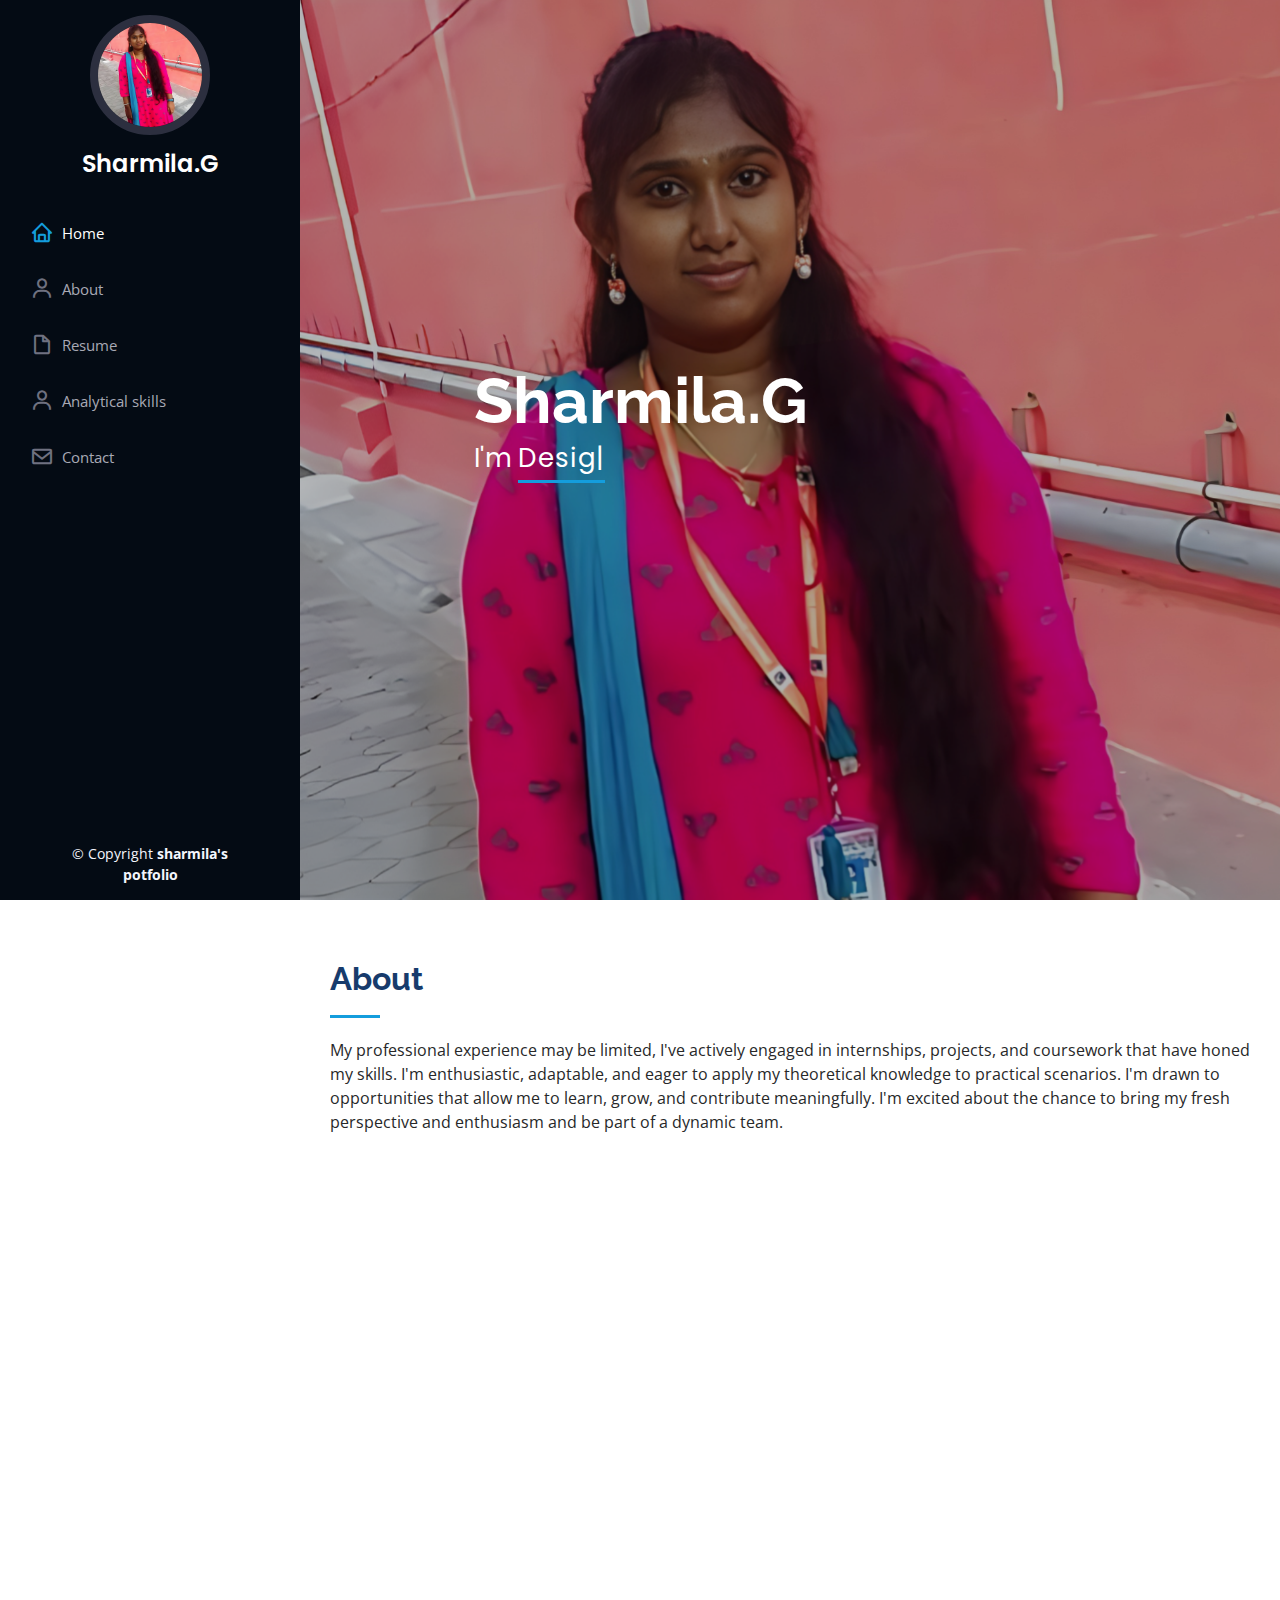
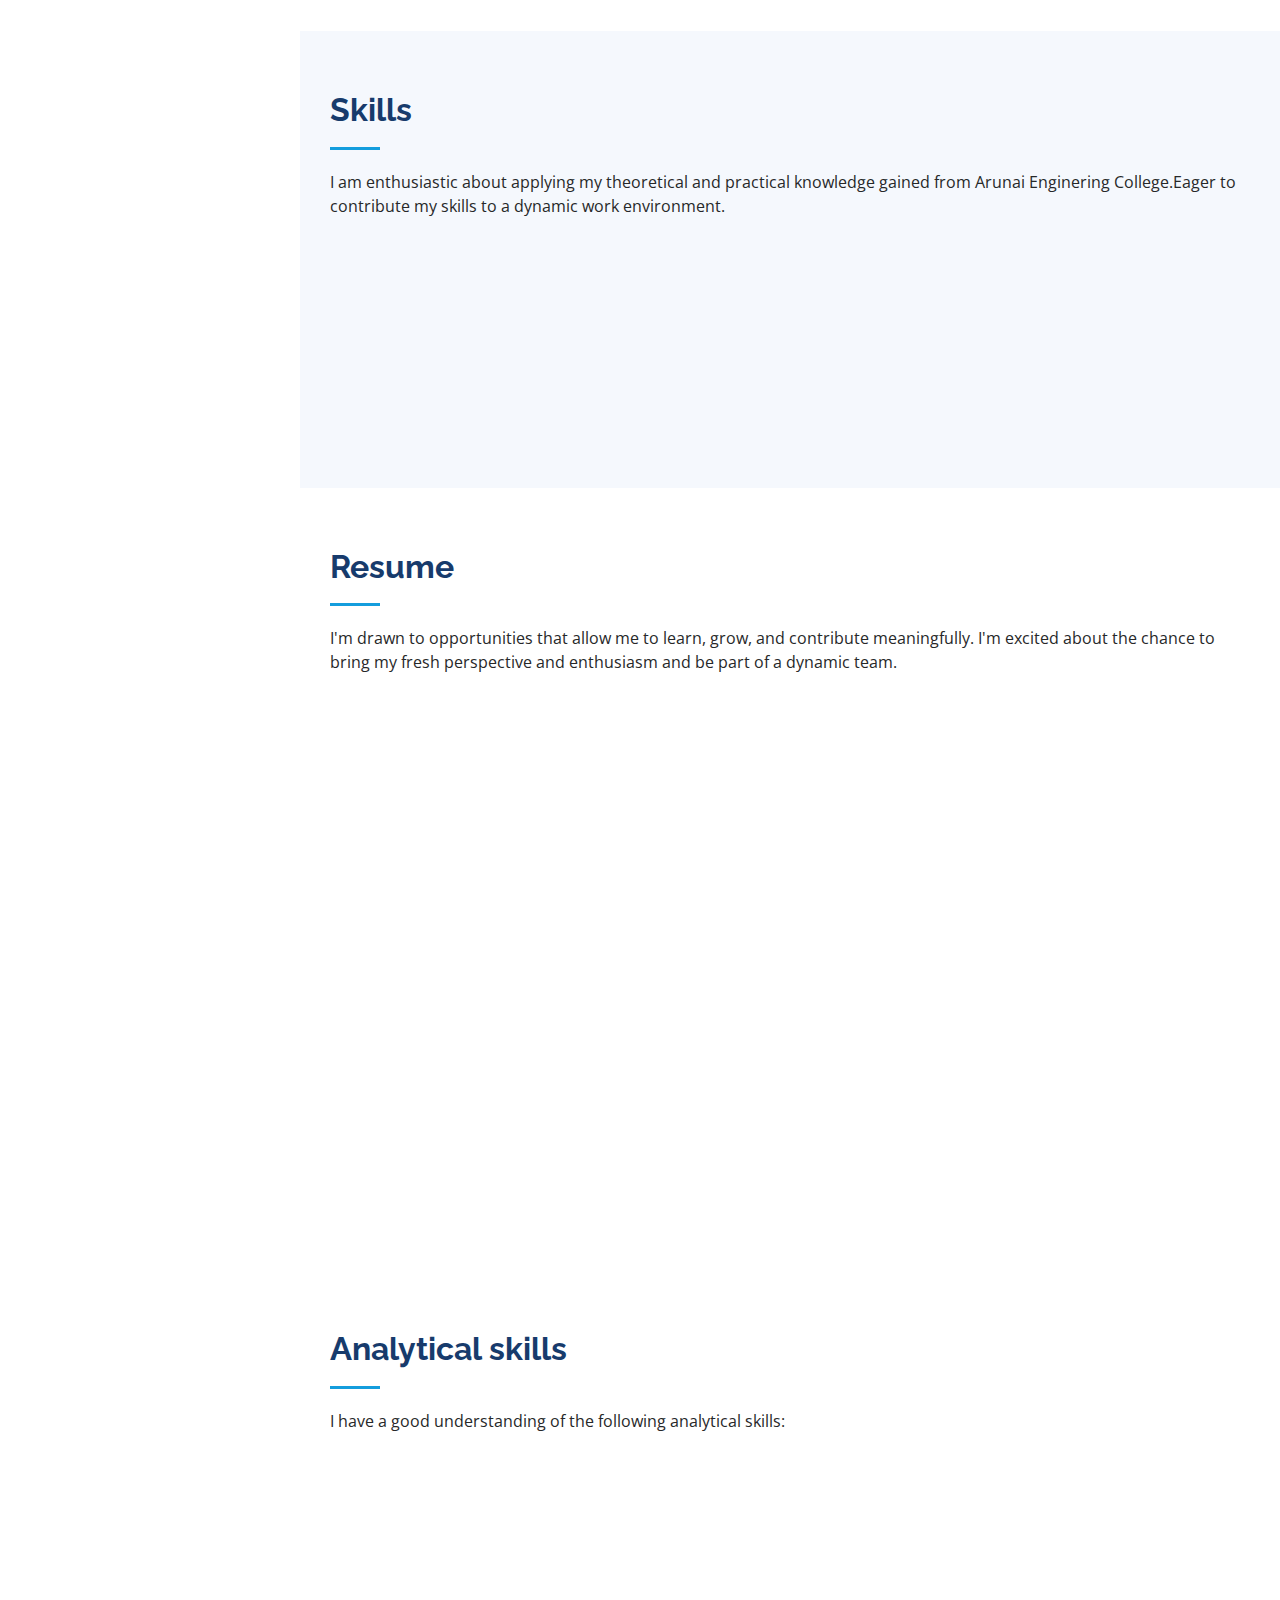
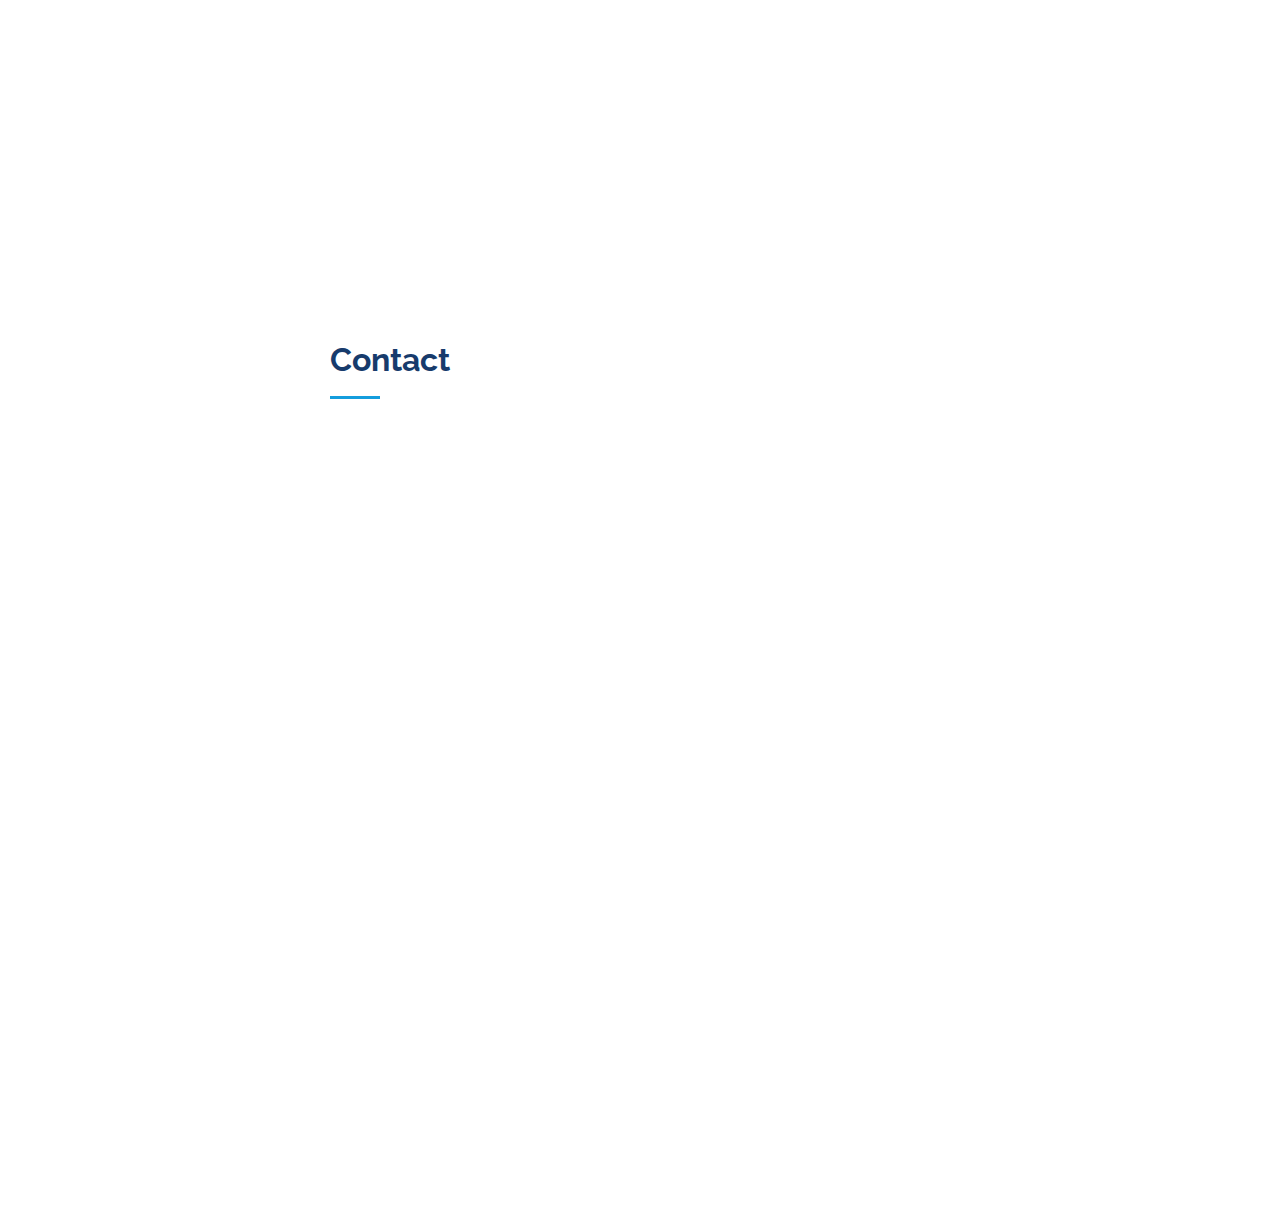
<file: sharmi's portfolio/index.html>
<!DOCTYPE html>
<html lang="en">

<head>
  <meta charset="utf-8">
  <meta content="width=device-width, initial-scale=1.0" name="viewport">

  <title>sharmila's potfolio</title>
  <meta content="" name="description">
  <meta content="" name="keywords">

  <!-- icons -->
  <link href="assets/img/S-icon.jpg" rel="icon">
  

  <!-- Google Fonts -->
  <link href="https://fonts.googleapis.com/css?family=Open+Sans:300,300i,400,400i,600,600i,700,700i|Raleway:300,300i,400,400i,500,500i,600,600i,700,700i|Poppins:300,300i,400,400i,500,500i,600,600i,700,700i" rel="stylesheet">

  <!-- Vendor CSS Files -->
  <link href="assets/vendor/aos/aos.css" rel="stylesheet">
  <link href="assets/vendor/bootstrap/css/bootstrap.min.css" rel="stylesheet">
  <link href="assets/vendor/bootstrap-icons/bootstrap-icons.css" rel="stylesheet">
  <link href="assets/vendor/boxicons/css/boxicons.min.css" rel="stylesheet">
  <link href="assets/vendor/glightbox/css/glightbox.min.css" rel="stylesheet">
  <link href="assets/vendor/swiper/swiper-bundle.min.css" rel="stylesheet">

  <!--  Main CSS File -->
  <link href="assets/css/style.css" rel="stylesheet">

</head>

<body>

  <!-- ======= Mobile nav toggle button ======= -->
  <!-- ======= Header ======= -->

  <header id="header">
    <div class="d-flex flex-column">

      <div class="profile">
        <img src="assets/img/sharmi-profile.jpg" alt="" class="img-fluid rounded-circle">
        <h1 class="text-light"><a href="index.html">Sharmila.G</a></h1>
      </div>

      <nav id="navbar" class="nav-menu navbar">
        <ul>
          <li><a href="#My self" class="nav-link scrollto active"><i class="bx bx-home"></i> <span>Home</span></a></li>
          <li><a href="#about" class="nav-link scrollto"><i class="bx bx-user"></i> <span>About</span></a></li>
          <li><a href="#resume" class="nav-link scrollto"><i class="bx bx-file-blank"></i> <span>Resume</span></a></li>
          <li><a href="#as" class="nav-link scrollto"><i class="bx bx-user"></i> <span>Analytical skills</span></a></li>
          <li><a href="#contact" class="nav-link scrollto"><i class="bx bx-envelope"></i> <span>Contact</span></a></li>
        </ul>
      </nav><!-- .nav-menu -->
    </div>
     
  </header><!-- End Header -->


  <!-- ======= Hero Section ======= -->
  <section id="hero" class="d-flex flex-column justify-content-center align-items-center">
    <div class="hero-container" data-aos="fade-in">
      <h1>Sharmila.G</h1>
      <p>I'm <span class="typed" data-typed-items="Designer, Developer, Freelancer, Editor"></span></p>
    </div>
  </section><!-- End Hero -->

  <main id="main">

    <!-- ======= About Section ======= -->
    <section id="about" class="about">
      <div class="container">

        <div class="section-title">
          <h2>About</h2>
          <p>My professional experience may be limited, I've actively engaged in internships, projects, and coursework that have honed my skills. I'm enthusiastic, adaptable, and eager to apply my theoretical knowledge to practical scenarios. I'm drawn to opportunities that allow me to learn, grow, and contribute meaningfully. I'm excited about the chance to bring my fresh perspective and enthusiasm and be part of a dynamic team. </p>

        </div>

        <div class="row">
          <div class="col-lg-4" data-aos="fade-right">
            <img src="assets/img/Sharmi.jpeg" class="img-fluid" alt="">
          </div>
          <div class="col-lg-8 pt-4 pt-lg-0 content" data-aos="fade-left">
            <h3>FRESHER</h3>
            <div class="row">
              <div class="col-lg-6">
                <ul>
                  <li><i class="bi bi-chevron-right"></i> <strong>Birthday:</strong> <span>21 May 2004</span></li>
                  <li><i class="bi bi-chevron-right"></i> <strong>E-Mail:</strong> <span>sharmilagirirajan@gmail.com</span></li>
                  <li><i class="bi bi-chevron-right"></i> <strong>Phone:</strong> <span>+91 7305547675</span></li>
                  <li><i class="bi bi-chevron-right"></i> <strong>City:</strong> <span>Tiruvannamalai,TamilNadu</span></li>
                </ul>
              </div>
              <div class="col-lg-6">
                <ul>
                  <li><i class="bi bi-chevron-right"></i> <strong>Age:</strong> <span>20</span></li>
                  <li><i class="bi bi-chevron-right"></i> <strong>Degree:</strong> <span>Bachelor of Engineering</span></li>
                  <li><i class="bi bi-chevron-right"></i> <strong>PhEmailone:</strong> <span>sharmilagirirajan.com</span></li>
                  <li><i class="bi bi-chevron-right"></i> <strong>Freelance:</strong> <span>Available</span></li>
                </ul>
              </div>
            </div>
          </div>
        </div>

      </div>
    </section><!-- End About Section -->
        

    <!-- ======= Skills Section ======= -->
    <section id="skills" class="skills section-bg">
      <div class="container">

        <div class="section-title">
          <h2>Skills</h2>
          <p>I am enthusiastic about applying my theoretical and practical knowledge gained from Arunai Enginering College.Eager to contribute my skills to a dynamic work environment.</p>
        </div>

        <div class="row skills-content">

          <div class="col-lg-6" data-aos="fade-up">

            <div class="progress">
              <span class="skill">Python<i class="val">100%</i></span>
              <div class="progress-bar-wrap">
                <div class="progress-bar" role="progressbar" aria-valuenow="100" aria-valuemin="0" aria-valuemax="100"></div>
              </div>
            </div>

            <div class="progress">
              <span class="skill">C<i class="val">90%</i></span>
              <div class="progress-bar-wrap">
                <div class="progress-bar" role="progressbar" aria-valuenow="90" aria-valuemin="0" aria-valuemax="100"></div>
              </div>
            </div>

            <div class="progress">
              <span class="skill">C++<i class="val">75%</i></span>
              <div class="progress-bar-wrap">
                <div class="progress-bar" role="progressbar" aria-valuenow="75" aria-valuemin="0" aria-valuemax="100"></div>
              </div>
            </div>

          </div>

          <div class="col-lg-6" data-aos="fade-up" data-aos-delay="100">

            <div class="progress">
              <span class="skill">c++ <i class="val">70%</i></span>
              <div class="progress-bar-wrap">
                <div class="progress-bar" role="progressbar" aria-valuenow="80" aria-valuemin="0" aria-valuemax="100"></div>
              </div>
            </div>

            <div class="progress">
              <span class="skill">Mysql <i class="val">90%</i></span>
              <div class="progress-bar-wrap">
                <div class="progress-bar" role="progressbar" aria-valuenow="90" aria-valuemin="0" aria-valuemax="100"></div>
              </div>
            </div>

            <div class="progress">
              <span class="skill">Photoshop <i class="val">75%</i></span>
              <div class="progress-bar-wrap">
                <div class="progress-bar" role="progressbar" aria-valuenow="55" aria-valuemin="0" aria-valuemax="100"></div>
              </div>
            </div>

          </div>

        </div>

      </div>
    </section><!-- End Skills Section -->

    <!-- ======= Resume Section ======= -->
    <section id="resume" class="resume">
      <div class="container">

        <div class="section-title">
          <h2>Resume</h2>
          <p> I'm drawn to opportunities that allow me to learn, grow, and contribute meaningfully. I'm excited about the chance to bring my fresh perspective and enthusiasm and be part of a dynamic team.</p>
          </div>
          <div class="row">
            <div class="col-lg-6" data-aos="fade-up">
              <h3 class="resume-title">Summary</h3>
              <div class="resume-item pb-0">
                <h4>Sharmila.G</h4>
                <ul>
                  <li>19/7 old karkana street,Tiruvannamalai</li>
                  <li>7305547675</li>
                  <li>sharmilagirirajan.com</li>
                </ul>
              </div>
  
              <h3 class="resume-title">Education</h3>
              <div class="resume-item">
                <h4>Bachelor of Engineering</h4>
                <h5>2021 - 2025</h5>
              </div>
              
              <div class="resume-item">
                  <h4> Higher Secondary School(12th)</h4>
                  <h5>2021 </h5>
              </div>
              <div class="resume-item">
                  <h4>senior Secondary School(10th)</h4>
                  <h5>2019 </h5>
              </div>
            </div>
            <div class="col-lg-6" data-aos="fade-up" data-aos-delay="100">
              <h3 class="resume-title">Performance</h3>
              <div class="resume-item">
                <h4>Paper presentation</h4>
                <h5>UI/UX</h5> 
              </div>
              <div class="resume-item">
                <h4>Web development</h4>
                <h5>HTML,Javascript</h5>
              </div>
              <div class="resume-item">
                  <h4>course</h4>
                  <h5>python (CSC)</h5>
                </div>
                <div class="resume-item">
                  <h4>course</h4>
                  <h5>Introduction to cyber security(skillup)</h5>
                </div>
                <div class="resume-item">
                  <h4>course</h4>
                  <h5>Ethical hacking for Beginners(skillup)</h5>
                </div>
            </div>
          </div>
        </section><!-- End Resume Section -->
          <section id="as" class="as">
            <div class="container"> 

          <div class="section-title">
            <h2>Analytical skills</h2>
            <p>I have a good understanding of the following analytical skills:</p>
        </div>
        <div class="col-lg-6" data-aos="fade-up">
          <h3 class="as-title">Hobbies</h3>
          <div class="as-item pb-0">
            <ul>
              <li>Video Editing</li>
              <li>Photoshop</li>
              <li>Learning Languages</li>
            </ul>
          </div>
    
          <h3 class="as-title">Education</h3>
          <div class="as-item pb-0">
            <ul>
              <li>Observation</li>
              <li>Multi-Tasking</li>
              <li>Drawing</li>
            </ul>
          </div>
        </div>
      </div>
      </section>
   
    <!-- ======= Contact Section ======= -->
    <section id="contact" class="contact">
      <div class="container">

        <div class="section-title">
          <h2>Contact</h2>
        </div>

        <div class="row" data-aos="fade-in">

          <div class="col-lg-5 d-flex align-items-stretch">
            <div class="info">
              <div class="address">
                <i class="bi bi-geo-alt"></i>
                <h4>Location:</h4>
                <p>19/7 Old karkana street,Tiruvannamalai,606601</p>
              </div>

              <div class="email">
                <i class="bi bi-envelope"></i>
                <h4>Email:</h4>
                <p>sharmilagirirajan@gmail.com</p>
              </div>

              <div class="phone">
                <i class="bi bi-phone"></i>
                <h4>Call:</h4>
                <p>+91-7305547675</p>
              </div>

              <iframe src="https://www.google.com/maps/embed?pb=!1m14!1m8!1m3!1d12097.433213460943!2d-74.0062269!3d40.7101282!3m2!1i1024!2i768!4f13.1!3m3!1m2!1s0x0%3A0xb89d1fe6bc499443!2sDowntown+Conference+Center!5e0!3m2!1smk!2sbg!4v1539943755621" frameborder="0" style="border:0; width: 100%; height: 290px;" allowfullscreen></iframe>
            </div>

          </div>

          <div class="col-lg-7 mt-5 mt-lg-0 d-flex align-items-stretch">
            <form action="forms/contact.php" method="post" role="form" class="php-email-form">
              <div class="row">
                <div class="form-group col-md-6">
                  <label for="name">Your Name</label>
                  <input type="text" name="name" class="form-control" id="name" required>
                </div>
                <div class="form-group col-md-6">
                  <label for="name">Your Email</label>
                  <input type="email" class="form-control" name="email" id="email" required>
                </div>
              </div>
              <div class="form-group">
                <label for="name">Subject</label>
                <input type="text" class="form-control" name="subject" id="subject" required>
              </div>
              <div class="form-group">
                <label for="name">Message</label>
                <textarea class="form-control" name="message" rows="10" required></textarea>
              </div>
              <div class="my-3">
                <div class="loading">Loading</div>
                <div class="error-message"></div>
                <div class="sent-message">Your message has been sent. Thank you!</div>
              </div>
              <div class="text-center"><button type="submit">Send Message</button></div>
            </form>
          </div>

        </div>

      </div>
    </section><!-- End Contact Section -->

  </main><!-- End #main -->

  <!-- ======= Footer ======= -->
  <footer id="footer">
    <div class="container">
      <div class="copyright">
        &copy; Copyright <strong><span>sharmila's potfolio</span></strong>
      </div>

    </div>
  </footer><!-- End  Footer -->

  <a href="#" class="back-to-top d-flex align-items-center justify-content-center"><i class="bi bi-arrow-up-short"></i></a>

  <!-- Vendor JS Files -->
  <script src="assets/vendor/purecounter/purecounter_vanilla.js"></script>
  <script src="assets/vendor/aos/aos.js"></script>
  <script src="assets/vendor/bootstrap/js/bootstrap.bundle.min.js"></script>
  <script src="assets/vendor/glightbox/js/glightbox.min.js"></script>
  <script src="assets/vendor/isotope-layout/isotope.pkgd.min.js"></script>
  <script src="assets/vendor/swiper/swiper-bundle.min.js"></script>
  <script src="assets/vendor/typed.js/typed.umd.js"></script>
  <script src="assets/vendor/waypoints/noframework.waypoints.js"></script>
  <script src="assets/vendor/php-email-form/validate.js"></script>

  <!-- Main JS File -->
  <script src="assets/js/main.js"></script>

</body>

</html>
</file>
<file: sharmi's portfolio/assets/css/style.css>
body {
  font-family: "Open Sans", sans-serif;
  color: #272829;
}

a {
  color: #149ddd;
  text-decoration: none;
}

a:hover {
  color: #37b3ed;
  text-decoration: none;
}

h1,
h2,
h3,
h4,
h5,
h6 {
  font-family: "Raleway", sans-serif;
}

/*--------------------------------------------------------------
# Back to top button
--------------------------------------------------------------*/
.back-to-top {
  position: fixed;
  visibility: hidden;
  opacity: 0;
  right: 15px;
  bottom: 15px;
  z-index: 996;
  background: #149ddd;
  width: 40px;
  height: 40px;
  border-radius: 50px;
  transition: all 0.4s;
}

.back-to-top i {
  font-size: 28px;
  color: #fff;
  line-height: 0;
}

.back-to-top:hover {
  background: #2eafec;
  color: #fff;
}

.back-to-top.active {
  visibility: visible;
  opacity: 1;
}

/*--------------------------------------------------------------
# Header
--------------------------------------------------------------*/
#header {
  position: fixed;
  top: 0;
  left: 0;
  bottom: 0;
  width: 300px;
  transition: all ease-in-out 0.5s;
  z-index: 9997;
  transition: all 0.5s;
  padding: 0 15px;
  background: #040b14;
  overflow-y: auto;
}

#header .profile img {
  margin: 15px auto;
  display: block;
  width: 120px;
  border: 8px solid #2c2f3f;
}

#header .profile h1 {
  font-size: 24px;
  margin: 0;
  padding: 0;
  font-weight: 600;
  color: #fff;
  -moz-text-align-last: center;
  text-align-last: center;
  font-family: "Poppins", sans-serif;
}

#header .profile h1 a,
#header .profile h1 a:hover {
  color: #fff;
  text-decoration: center;
}

#header .profile .social-links a {
  font-size: 18px;
  display: inline-block;
  background: #212431;
  color: #fff;
  line-height: 1;
  padding: 8px 0;
  margin-right: 4px;
  border-radius: 50%;
  text-align: center;
  width: 36px;
  height: 36px;
  transition: 0.3s;
}

#header .profile .social-links a:hover {
  background: #149ddd;
  color: #fff;
  text-decoration: center;
}

#main {
  margin-left: 300px;
}

.container,
.container-fluid {
  padding-left: 30px;
  padding-right: 30px;
}

@media (max-width: 1199px) {
  #header {
    left: -300px;
  }

  #main {
    margin-left: 0;
  }

  .container,
  .container-fluid {
    padding-left: 12px;
    padding-right: 12px;
  }
}

/*--------------------------------------------------------------
# Navigation Menu
--------------------------------------------------------------*/
/* Desktop Navigation */
.nav-menu {
  padding: 30px 0 0 0;
}

.nav-menu * {
  margin: 0;
  padding: 0;
  list-style: none;
}

.nav-menu>ul>li {
  position: relative;
  white-space: nowrap;
}

.nav-menu a,
.nav-menu a:focus {
  display: flex;
  align-items: center;
  color: #a8a9b4;
  padding: 12px 15px;
  margin-bottom: 8px;
  transition: 0.3s;
  font-size: 15px;
}

.nav-menu a i,
.nav-menu a:focus i {
  font-size: 24px;
  padding-right: 8px;
  color: #6f7180;
}

.nav-menu a:hover,
.nav-menu .active,
.nav-menu .active:focus,
.nav-menu li:hover>a {
  text-decoration: none;
  color: #fff;
}

.nav-menu a:hover i,
.nav-menu .active i,
.nav-menu .active:focus i,
.nav-menu li:hover>a i {
  color: #149ddd;
}

/* Mobile Navigation */
.mobile-nav-toggle {
  position: fixed;
  right: 15px;
  top: 15px;
  z-index: 9998;
  border: 0;
  font-size: 24px;
  transition: all 0.4s;
  outline: none !important;
  background-color: #149ddd;
  color: #fff;
  width: 40px;
  height: 40px;
  display: inline-flex;
  align-items: center;
  justify-content: center;
  line-height: 0;
  border-radius: 50px;
  cursor: pointer;
}

.mobile-nav-active {
  overflow: hidden;
}

.mobile-nav-active #header {
  left: 0;
}

/*--------------------------------------------------------------
# Hero Section
--------------------------------------------------------------*/
#hero {
  width: 100%;
  height: 100vh;
  background: url("../img/sharmi\'spic.png") top center;
  background-size: cover;
}

#hero:before {
  content: "";
  background: rgba(5, 13, 24, 0.3);
  position: absolute;
  bottom: 0;
  top: 0;
  left: 0;
  right: 0;
  z-index: 1;
}

#hero .hero-container {
  position: relative;
  z-index: 2;
  min-width: 300px;
}

#hero h1 {
  margin: 0 0 10px 0;
  font-size: 64px;
  font-weight: 700;
  line-height: 56px;
  color: #fff;
}

#hero p {
  color: #fff;
  margin-bottom: 50px;
  font-size: 26px;
  font-family: "Poppins", sans-serif;
}

#hero p span {
  color: #fff;
  padding-bottom: 4px;
  letter-spacing: 1px;
  border-bottom: 3px solid #149ddd;
}

@media (min-width: 1024px) {
  #hero {
    background-attachment: fixed;
  }
}

@media (max-width: 768px) {
  #hero h1 {
    font-size: 28px;
    line-height: 36px;
  }

  #hero h2 {
    font-size: 18px;
    line-height: 24px;
    margin-bottom: 30px;
  }
}

/*--------------------------------------------------------------
# Sections General
--------------------------------------------------------------*/
section {
  padding: 60px 0;
  overflow: hidden;
}

.section-bg {
  background: #f5f8fd;
}

.section-title {
  padding-bottom: 30px;
}

.section-title h2 {
  font-size: 32px;
  font-weight: bold;
  margin-bottom: 20px;
  padding-bottom: 20px;
  position: relative;
  color: #173b6c;
}

.section-title h2::after {
  content: "";
  position: absolute;
  display: block;
  width: 50px;
  height: 3px;
  background: #149ddd;
  bottom: 0;
  left: 0;
}

.section-title p {
  margin-bottom: 0;
}

/*--------------------------------------------------------------
# About
--------------------------------------------------------------*/
.about .content h3 {
  font-weight: 700;
  font-size: 26px;
  color: #173b6c;
}

.about .content ul {
  list-style: none;
  padding: 0;
}

.about .content ul li {
  margin-bottom: 20px;
  display: flex;
  align-items: center;
}

.about .content ul strong {
  margin-right: 10px;
}

.about .content ul i {
  font-size: 16px;
  margin-right: 5px;
  color: #149ddd;
  line-height: 0;
}

.about .content p:last-child {
  margin-bottom: 0;
}


/*--------------------------------------------------------------
# Akills
--------------------------------------------------------------*/
.skills .progress {
  height: 60px;
  display: block;
  background: none;
  border-radius: 0;
}

.skills .progress .skill {
  padding: 0;
  margin: 0 0 6px 0;
  text-transform: uppercase;
  display: block;
  font-weight: 600;
  font-family: "Poppins", sans-serif;
  color: #050d18;
}

.skills .progress .skill .val {
  float: right;
  font-style: normal;
}

.skills .progress-bar-wrap {
  background: #dce8f8;
  height: 10px;
}

.skills .progress-bar {
  width: 1px;
  height: 10px;
  transition: 0.9s;
  background-color: #149ddd;
}

/*--------------------------------------------------------------
# Resume
--------------------------------------------------------------*/
.resume .resume-title {
  font-size: 26px;
  font-weight: 700;
  margin-top: 20px;
  margin-bottom: 20px;
  color: #050d18;
}

.resume .resume-item {
  padding: 0 0 20px 20px;
  margin-top: -2px;
  border-left: 2px solid #1f5297;
  position: relative;
}

.resume .resume-item h4 {
  line-height: 18px;
  font-size: 18px;
  font-weight: 600;
  text-transform: uppercase;
  font-family: "Poppins", sans-serif;
  color: #050d18;
  margin-bottom: 10px;
}

.resume .resume-item h5 {
  font-size: 16px;
  background: #e4edf9;
  padding: 5px 15px;
  display: inline-block;
  font-weight: 600;
  margin-bottom: 10px;
}

.resume .resume-item ul {
  padding-left: 20px;
}

.resume .resume-item ul li {
  padding-bottom: 10px;
}

.resume .resume-item:last-child {
  padding-bottom: 0;
}

.resume .resume-item::before {
  content: "";
  position: absolute;
  width: 16px;
  height: 16px;
  border-radius: 50px;
  left: -9px;
  top: 0;
  background: #fff;
  border: 2px solid #1f5297;
}
/*--------------------------------------------------------------
# Analytical skills
--------------------------------------------------------------*/
.as .as-title {
  font-size: 26px;
  font-weight: 700;
  margin-top: 20px;
  margin-bottom: 20px;
  color: #050d18;
}

.as .as-item {
  padding: 0 0 20px 20px;
  margin-top: -2px;
  border-left: 2px solid #1f5297;
  position: relative;
}

.as .as-item h4 {
  line-height: 18px;
  font-size: 18px;
  font-weight: 600;
  text-transform: uppercase;
  font-family: "Poppins", sans-serif;
  color: #050d18;
  margin-bottom: 10px;
}

.as .as-item h5 {
  font-size: 16px;
  background: #e4edf9;
  padding: 5px 15px;
  display: inline-block;
  font-weight: 600;
  margin-bottom: 10px;
}

.as .as-item ul {
  padding-left: 20px;
}

.as .as-item ul li {
  padding-bottom: 10px;
}

.as .as-item:last-child {
  padding-bottom: 0;
}

.as .as-item::before {
  content: "";
  position: absolute;
  width: 16px;
  height: 16px;
  border-radius: 50px;
  left: -9px;
  top: 0;
  background: #fff;
  border: 2px solid #1f5297;
}
/*--------------------------------------------------------------
# Contact
--------------------------------------------------------------*/
.contact {
  padding-bottom: 130px;
}

.contact .info {
  padding: 30px;
  background: #fff;
  width: 100%;
  box-shadow: 0 0 24px 0 rgba(0, 0, 0, 0.12);
}

.contact .info i {
  font-size: 20px;
  color: #149ddd;
  float: left;
  width: 44px;
  height: 44px;
  background: #dff3fc;
  display: flex;
  justify-content: center;
  align-items: center;
  border-radius: 50px;
  transition: all 0.3s ease-in-out;
}

.contact .info h4 {
  padding: 0 0 0 60px;
  font-size: 22px;
  font-weight: 600;
  margin-bottom: 5px;
  color: #050d18;
}

.contact .info p {
  padding: 0 0 10px 60px;
  margin-bottom: 20px;
  font-size: 14px;
  color: #173b6c;
}

.contact .info .email p {
  padding-top: 5px;
}

.contact .info .social-links {
  padding-left: 60px;
}

.contact .info .social-links a {
  font-size: 18px;
  display: inline-block;
  background: #333;
  color: #fff;
  line-height: 1;
  padding: 8px 0;
  border-radius: 50%;
  text-align: center;
  width: 36px;
  height: 36px;
  transition: 0.3s;
  margin-right: 10px;
}

.contact .info .social-links a:hover {
  background: #149ddd;
  color: #fff;
}

.contact .info .email:hover i,
.contact .info .address:hover i,
.contact .info .phone:hover i {
  background: #149ddd;
  color: #fff;
}

.contact .php-email-form {
  width: 100%;
  padding: 30px;
  background: #fff;
  box-shadow: 0 0 24px 0 rgba(0, 0, 0, 0.12);
}

.contact .php-email-form .form-group {
  padding-bottom: 8px;
}

.contact .php-email-form .validate {
  display: none;
  color: red;
  margin: 0 0 15px 0;
  font-weight: 400;
  font-size: 13px;
}

.contact .php-email-form .error-message {
  display: none;
  color: #fff;
  background: #ed3c0d;
  text-align: left;
  padding: 15px;
  font-weight: 600;
}

.contact .php-email-form .error-message br+br {
  margin-top: 25px;
}

.contact .php-email-form .sent-message {
  display: none;
  color: #fff;
  background: #18d26e;
  text-align: center;
  padding: 15px;
  font-weight: 600;
}

.contact .php-email-form .loading {
  display: none;
  background: #fff;
  text-align: center;
  padding: 15px;
}

.contact .php-email-form .loading:before {
  content: "";
  display: inline-block;
  border-radius: 50%;
  width: 24px;
  height: 24px;
  margin: 0 10px -6px 0;
  border: 3px solid #18d26e;
  border-top-color: #eee;
  animation: animate-loading 1s linear infinite;
}

.contact .php-email-form .form-group {
  margin-bottom: 15px;
}

.contact .php-email-form label {
  padding-bottom: 8px;
}

.contact .php-email-form input,
.contact .php-email-form textarea {
  border-radius: 0;
  box-shadow: none;
  font-size: 14px;
}

.contact .php-email-form input {
  height: 44px;
}

.contact .php-email-form textarea {
  padding: 10px 15px;
}

.contact .php-email-form button[type=submit] {
  background: #149ddd;
  border: 0;
  padding: 10px 24px;
  color: #fff;
  transition: 0.4s;
  border-radius: 4px;
}

.contact .php-email-form button[type=submit]:hover {
  background: #37b3ed;
}

@keyframes animate-loading {
  0% {
    transform: rotate(0deg);
  }

  100% {
    transform: rotate(360deg);
  }
}

/*--------------------------------------------------------------
# Breadcrumbs
--------------------------------------------------------------*/
.breadcrumbs {
  padding: 20px 0;
  background: #f9f9f9;
}

.breadcrumbs h2 {
  font-size: 26px;
  font-weight: 300;
}

.breadcrumbs ol {
  display: flex;
  flex-wrap: wrap;
  list-style: none;
  padding: 0;
  margin: 0;
  font-size: 15px;
}

.breadcrumbs ol li+li {
  padding-left: 10px;
}

.breadcrumbs ol li+li::before {
  display: inline-block;
  padding-right: 10px;
  color: #0e2442;
  content: "/";
}

@media (max-width: 768px) {
  .breadcrumbs .d-flex {
    display: block !important;
  }

  .breadcrumbs ol {
    display: block;
  }

  .breadcrumbs ol li {
    display: inline-block;
  }
}

/*--------------------------------------------------------------
# Footer
--------------------------------------------------------------*/
#footer {
  padding: 15px;
  color: #f4f6fd;
  font-size: 14px;
  position: fixed;
  left: 0;
  bottom: 0;
  width: 300px;
  z-index: 9999;
  background: #040b14;
}

#footer .copyright {
  text-align: center;
}

#footer .credits {
  padding-top: 5px;
  text-align: center;
  font-size: 13px;
  color: #eaebf0;
}

@media (max-width: 1199px) {
  #footer {
    position: static;
    width: auto;
    padding-right: 20px 15px;
  }
}
</file>
